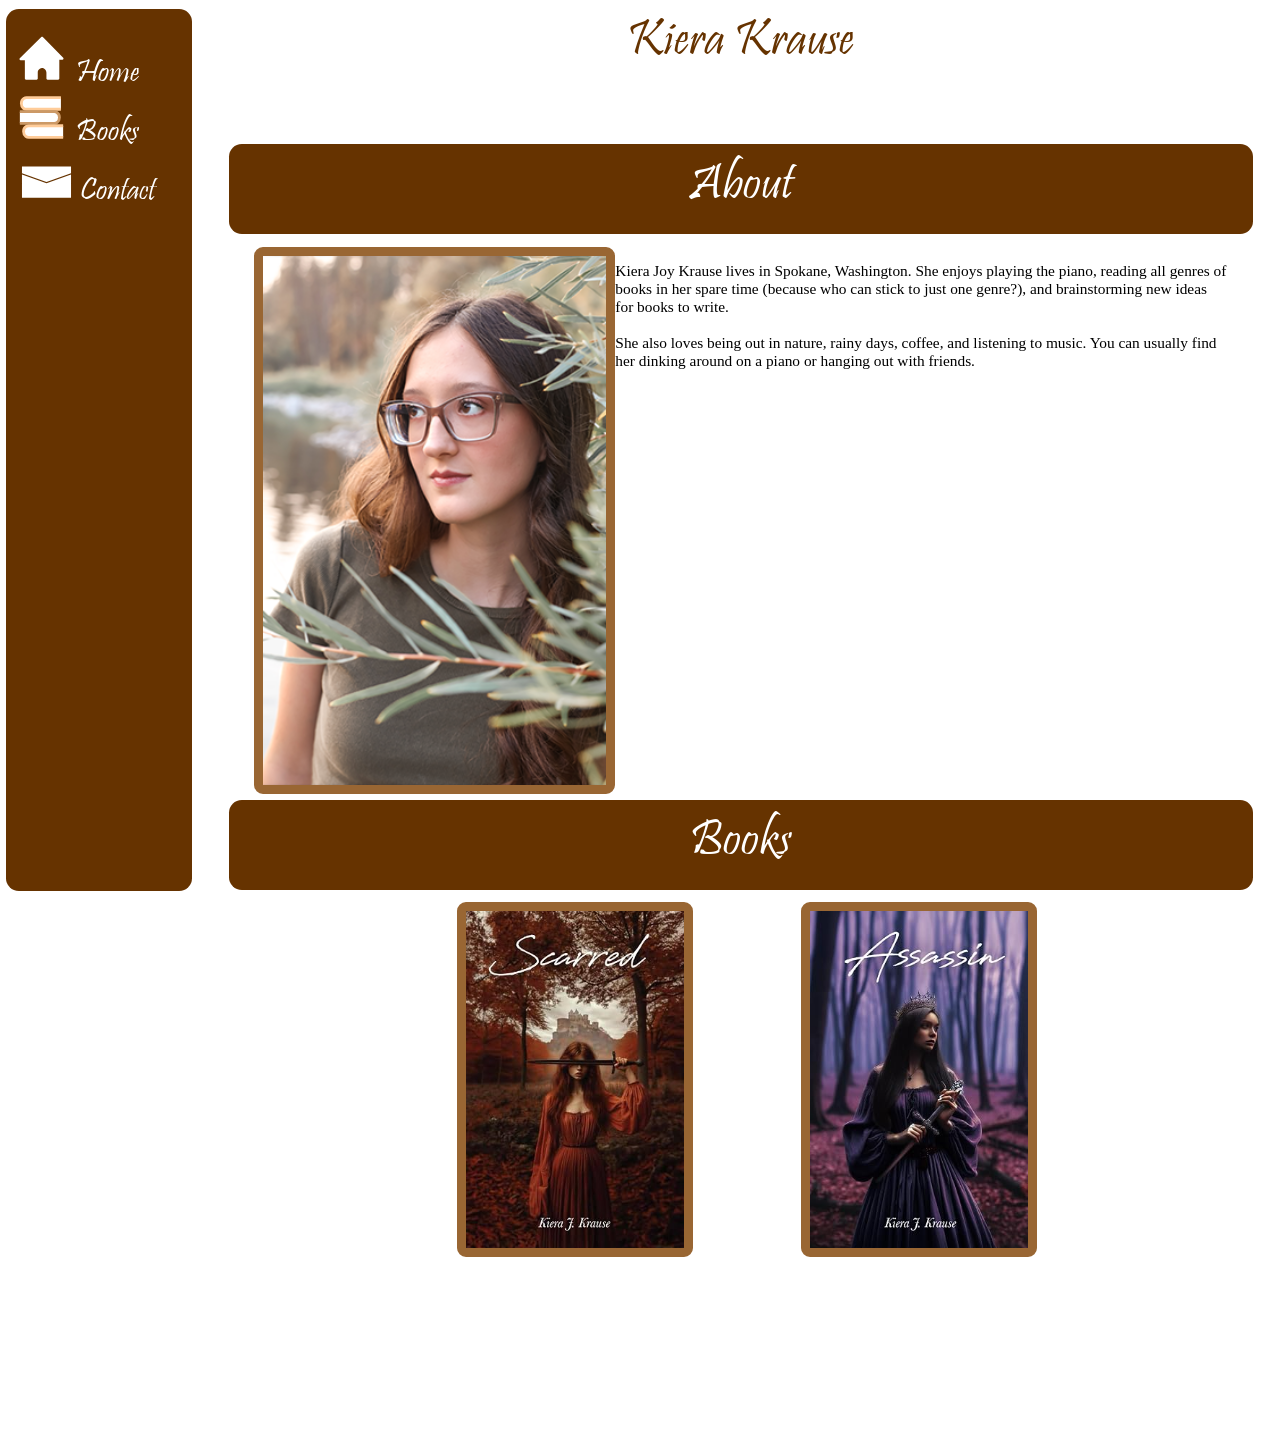
<file: index.html>
<html lang="en">
    <head>
        <meta name="viewport" content="width=device-width, initial-scale=1.0">
        <meta charset="UTF-8">
        <title>Kiera Krause</title>
        <link rel="icon" href="favicon.svg">
        <link rel="stylesheet" href="style.css">
    </head>
    <body>
        <header class="pristinaHdr">
            Kiera Krause
        </header>
        <nav>
            <ul>
                <a href="index.html">
                <li>
                    <img src="assets/home.svg"> &nbsp;Home
                </li>
                </a>
                <a href="books.html">
                <li>
                    <img src="assets/books.svg"> &nbsp;Books
                </li>
                </a>
                <a href="contact.html">
                <li>
                    <img src="assets/contact.svg"> Contact
                </li>
                </a>
            </ul>
        </nav>
        <div id="headerBar" class="pristinaHdr">
            About
        </div>
        <section id ="sec1">
            <div id="portrait"><img src="images/portrait.png"></div>
            <p>Kiera Joy Krause lives in Spokane, Washington. She enjoys
            playing the piano, reading all genres of books in her spare time
             (because who can stick to just one genre?), and brainstorming 
             new ideas for books to write. 
             <br><br>
             She also loves being out in nature, 
             rainy days, coffee, and listening to music. You can usually find 
             her dinking around on a piano or hanging out with friends.</p>
        </section>
        <div id="headerBar" class="pristinaHdr">
        Books
        </div>
        <section id = "sec2">
            <a href="books.html#headerBar2"><img id="cover1" src="images/Scarred.jpg"></a>
            <a href="books.html#sec3"><img id="cover2" src="images/Assassin.jpg"></a>
        </section>
        <!-- <footer>
        </footer> -->
    </body>
</html>
</file>
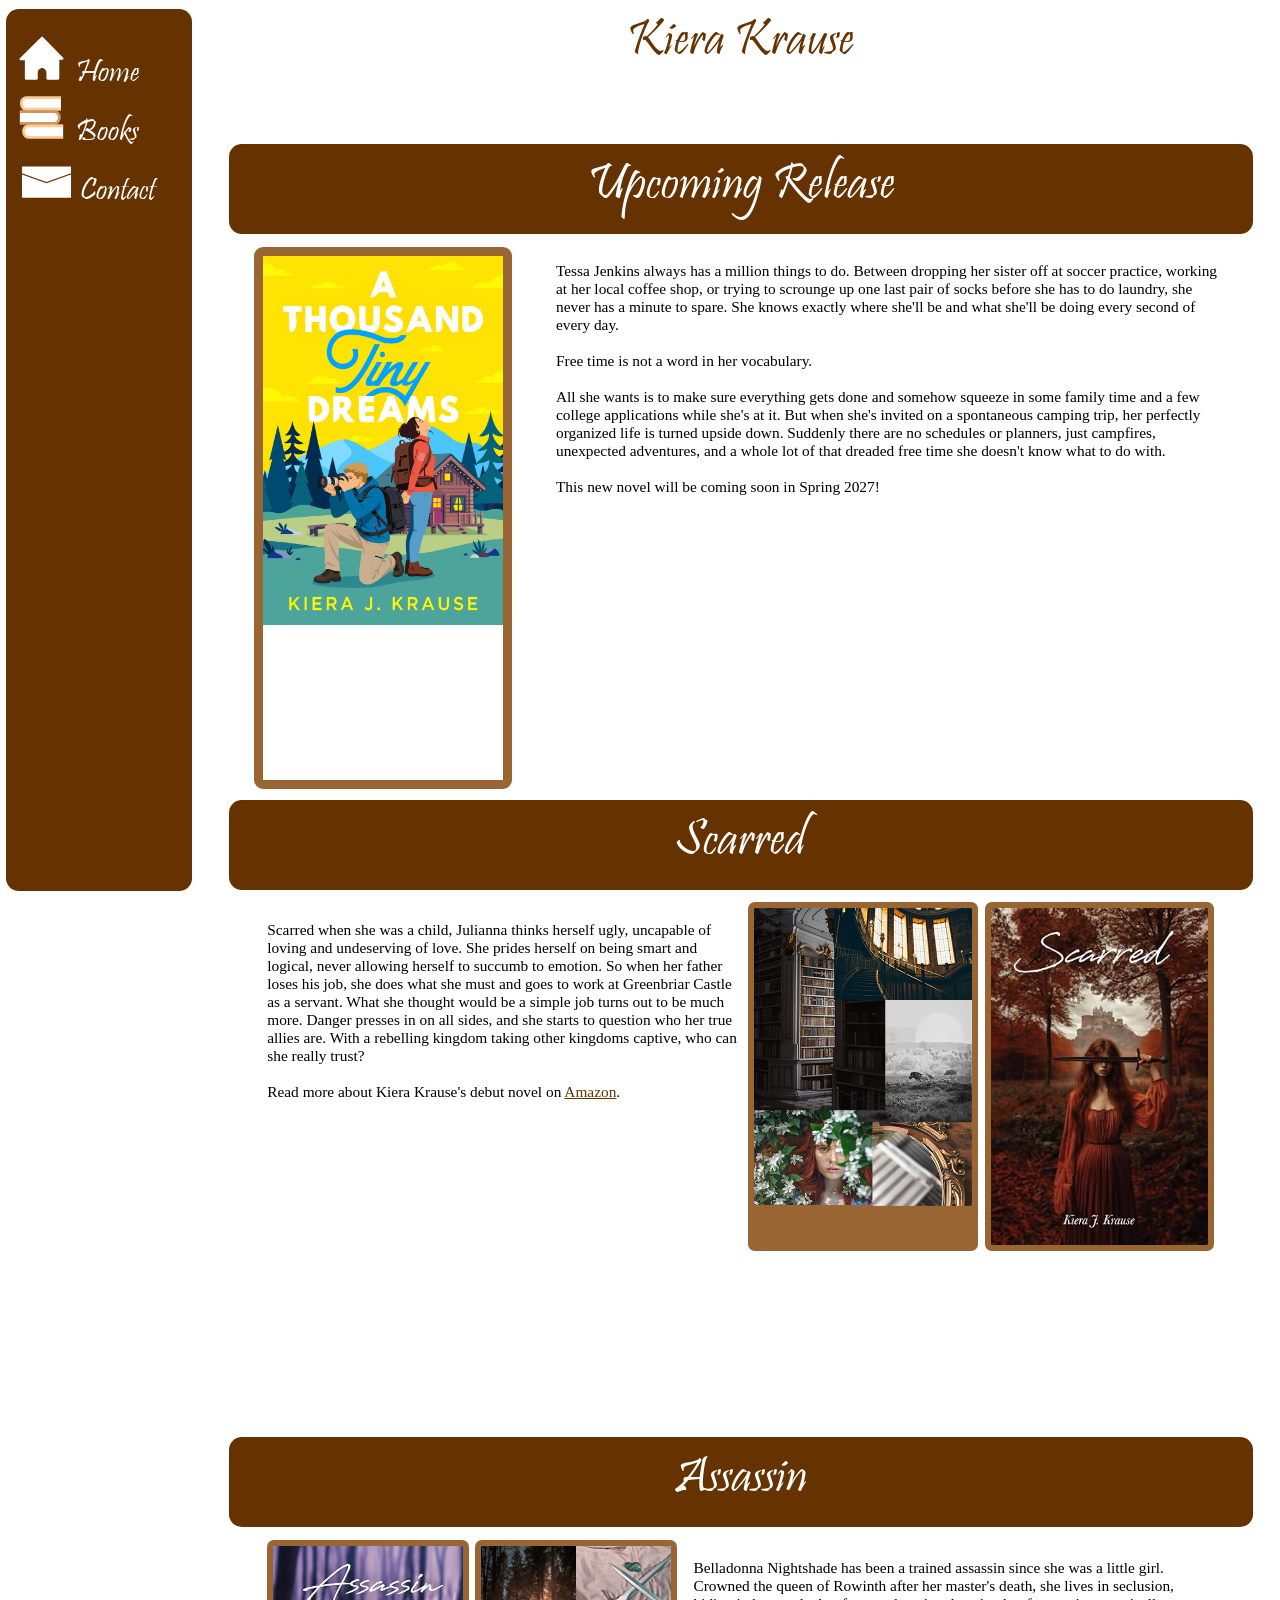
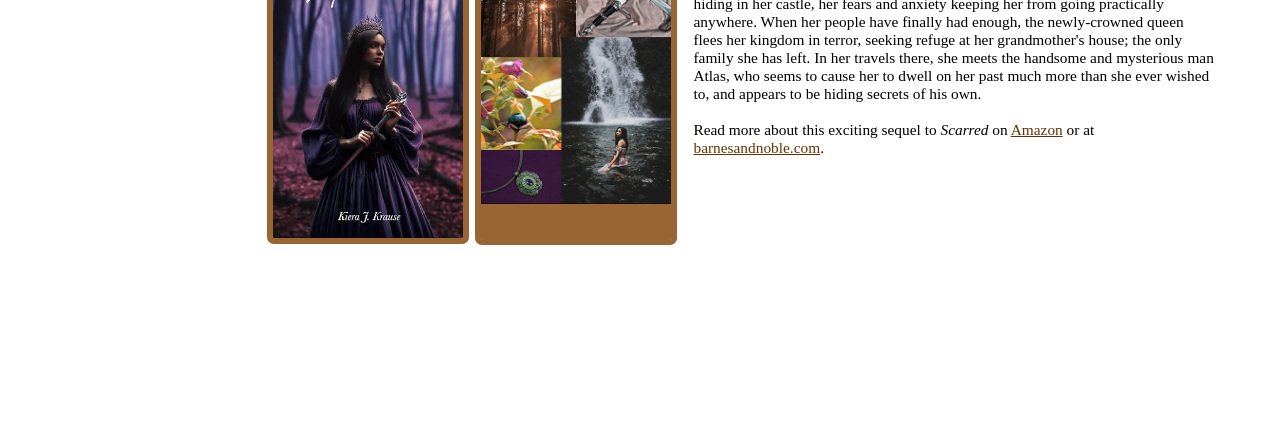
<file: books.html>
<html lang="en">
    <head>
        <meta name="viewport" content="width=device-width, initial-scale=1.0">
        <meta charset="UTF-8">
        <title>Kiera Krause</title>
        <link rel="icon" href="favicon.svg">
        <link rel="stylesheet" href="style.css">
    </head>
    <body>
        <header class="pristinaHdr">
            Kiera Krause
        </header>
        <nav>
            <ul>
                <a href="index.html">
                <li>
                    <img src="assets/home.svg"> &nbsp;Home
                </li>
                </a>
                <a href="books.html">
                <li>
                    <img src="assets/books.svg"> &nbsp;Books
                </li>
                </a>
                <a href="contact.html">
                <li>
                    <img src="assets/contact.svg"> Contact
                </li>
                </a>
            </ul>
        </nav>
        <div id="headerBar" class="pristinaHdr">
            Upcoming Release
        </div>
        <section id ="sec1">
            <div id="ATTD"><img src="images/ATTD.jpg"></div>
            <p>
                Tessa Jenkins always has a million things to do. Between dropping her sister off 
                at soccer practice, working at her local coffee shop, or trying to scrounge up 
                one last pair of socks before she has to do laundry, she never has a minute to 
                spare. She knows exactly where she'll be and what she'll be doing every second 
                of every day. 
                <br><br>
                Free time is not a word in her vocabulary.
                <br><br>
                All she wants is to make sure everything gets done and somehow squeeze in some 
                family time and a few college applications while she's at it. But when she's 
                invited on a spontaneous camping trip, her perfectly organized life is turned 
                upside down. Suddenly there are no schedules or planners, just campfires, 
                unexpected adventures, and a whole lot of that dreaded free time she doesn't 
                know what to do with. 
                <br><br>
                This new novel will be coming soon in Spring 2027!
            </p>
        </section>
        <div id="headerBar2" class="pristinaHdr">
            Scarred
        </div>
        <section id ="sec2">
            <img id="bigCover1" src="images/Scarred.jpg">
            <img id="bigCover1" src="images/scarredBoard.png">

            <p>
                Scarred when she was a child, Julianna thinks herself ugly, uncapable of loving 
                and undeserving of love. She prides herself on being smart and logical, never 
                allowing herself to succumb to emotion. So when her father loses his job, she 
                does what she must and goes to work at Greenbriar Castle as a servant. What she 
                thought would be a simple job turns out to be much more. Danger presses in on 
                all sides, and she starts to question who her true allies are. With a rebelling 
                kingdom taking other kingdoms captive, who can she really trust?
                <br> <br>
                Read more about Kiera Krause's debut novel on <a href="https://www.amazon.com/dp/B0D2B7TJFM?lv=shuf&channelId=520&plp" 
                target="_blank" rel="noopener noreferrer">Amazon</a>.
            </p>
        </section>
        <div id="headerBar" class="pristinaHdr">
        Assassin
        </div>
        <section id = "sec3">
        <img id="bigCover2" src="images/Assassin.jpg">
        <img id= "bigCover2" src="images/assassinBoard.png">
        <p>
        Belladonna Nightshade has been a trained assassin since she was a little girl. 
        Crowned the queen of Rowinth after her master's death, she lives in seclusion, 
        hiding in her castle, her fears and anxiety keeping her from going practically
        anywhere. When her people have finally had enough, the newly-crowned queen flees
        her kingdom in terror, seeking refuge at her grandmother's house; the only family 
        she has left. In her travels there, she meets the handsome and mysterious man Atlas, 
        who seems to cause her to dwell on her past much more than she ever wished to, and 
        appears to be hiding secrets of his own.
        <br> <br>
        Read more about this exciting sequel to <i>Scarred</i> on <a href="https://www.amazon.com/dp/B0F44YJ1WC?lv=shuf&channelId=520&plp"
         target="_blank" rel="noopener noreferrer">Amazon</a>
        or at <a href="https://www.barnesandnoble.com/w/assassin-kiera-j-krause/1148039188" 
        target="_blank" rel="noopener noreferrer">barnesandnoble.com</a>.
        </p>
       
        </section>
        <!-- <footer>
        </footer> -->
    </body>
</html>
</file>
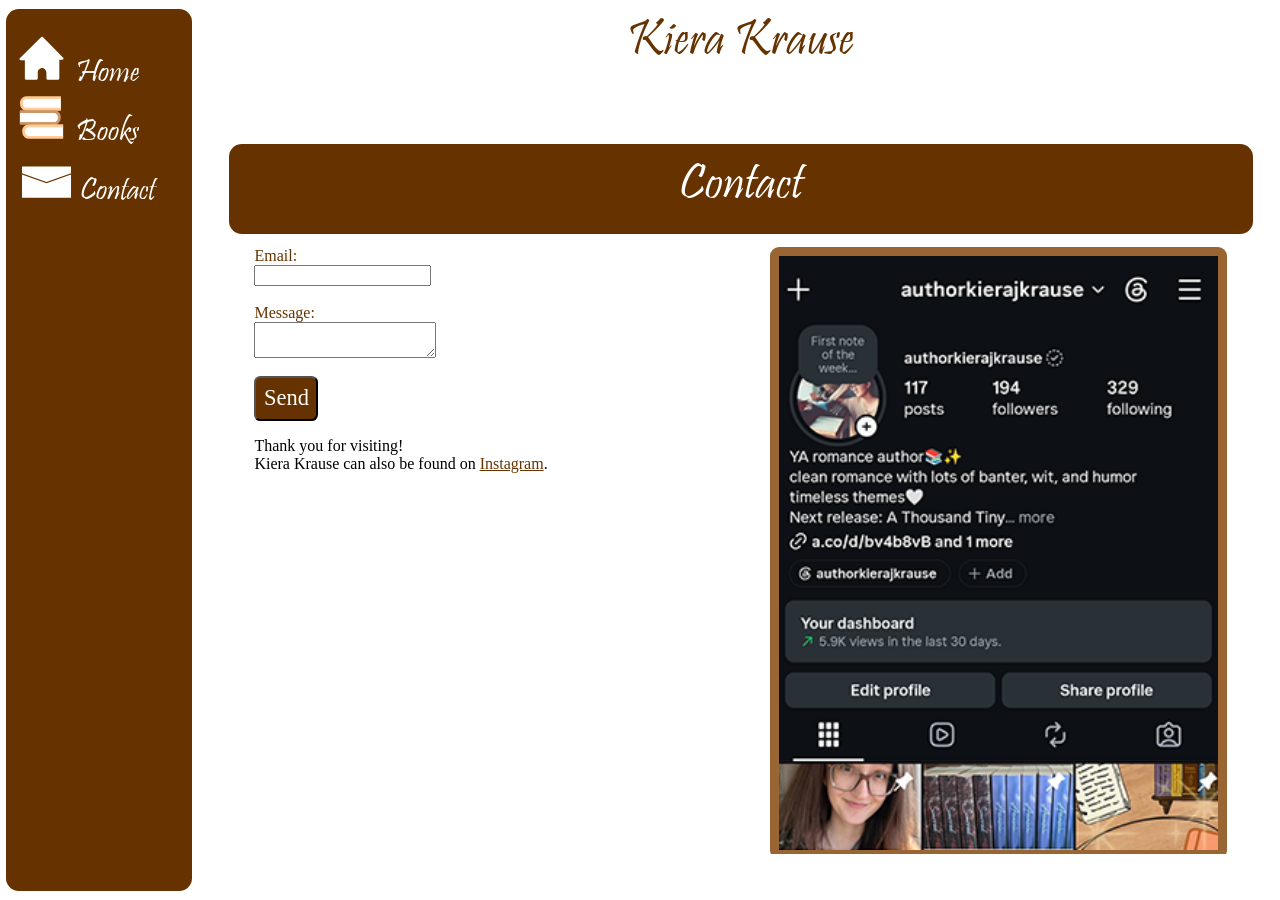
<file: contact.html>
<html lang="en">
    <head>
        <meta name="viewport" content="width=device-width, initial-scale=1.0">
        <meta charset="UTF-8">
        <title>Kiera Krause</title>
        <link rel="icon" href="favicon.svg">
        <link rel="stylesheet" href="style.css">
    </head>
    <body>
        <header class="pristinaHdr">
            Kiera Krause
        </header>
        <nav>
            <ul>
                <a href="index.html">
                <li>
                    <img src="assets/home.svg"> &nbsp;Home
                </li>
                </a>
                <a href="books.html">
                <li>
                    <img src="assets/books.svg"> &nbsp;Books
                </li>
                </a>
                <a href="contact.html">
                <li>
                    <img src="assets/contact.svg"> Contact
                </li>
                </a>
            </ul>
        </nav>
        <div id="headerBar" class="pristinaHdr">
            Contact
        </div>
        <section id ="contact">
            <div id="form">
            <form
            action="https://formspree.io/f/mnpndkzk"
            method="POST"
            >
            <label>
                Email:
                <br>
                <input type="email" name="email">
            </label>
            <br><br>
            <label>
                Message:
                <br>
                <textarea name="message"></textarea>
            </label>
            <br><br>
            <button type="submit">Send</button>
            </form>
            <p>
                Thank you for visiting!
                <br>
                Kiera Krause can also be found on <a href="https://www.instagram.com/authorkierajkrause?stkn=MWpzOHN3MmFkdm95dA">Instagram</a>.
            </p>
            </div>
            <div id="instagram"><img src="images/instagram.png"></div>
        </section>

        <!-- <footer>
        </footer> -->
    </body>
</html>
</file>
<file: style.css>
html {
  scrollbar-color: #ccc;
  scrollbar-width: 1vw;
  overflow:scroll;
  overflow-x:hidden;
}
::-webkit-scrollbar {
  width: 0.75vw;
  border-radius:3px;
}
::-webkit-scrollbar-track {
  box-shadow: inset 0 0 3px #ccc; 
  border-radius:3px;
}
 
/* Handle */
::-webkit-scrollbar-thumb {
  background: #777;
  border-radius:3px;
}
/* #### Generated By: http://www.cufonfonts.com #### */
@font-face 
{
    font-family: Pristina;
    font-style: normal;
    font-weight: normal;
    src: local('Pristina'), url('PRISTINA.woff') format('woff');
    
}
@font-face 
{
    font-family: Candara;
    font-style: normal;
    font-weight: normal;
    src: local(Candara Regular), url(Candara.ttf) format(ttf);
    
}

body
{
    background-color:#ffffff;
    margin:0px;
    padding:0px;
    overflow-x:hidden;
    overflow-y:hidden;
}
header
{
    width:84.25vw;
    height:10vh;
    float:right;
    margin-bottom:5vh;
    margin-top:1vh;
    color:#630;    
    background-color:#fff;
    /* border-bottom:2px dashed #ccc; */
}
#headerBar
{
    width:80vw;
    height:9vh;
    background-color:#630;
    float:right;
    margin-right:2.125vw;
    margin-left:2.125vw;
    padding-top:1vh;
    text-align:center;
    border-radius:1vw;
    color:#fff;
}
#headerBar2
{
    width:80vw;
    height:9vh;
    background-color:#630;
    float:right;
    margin-right:2.125vw;
    margin-left:2.125vw;
    padding-top:1vh;
    text-align:center;
    border-radius:1vw;
    color:#fff;
}
nav
{
    background-color:#630;
    height:95vh;
    width:13.5vw;
    margin-top:1vh;
    border-radius:1vw;
    margin-left:0.5vw;
    margin-bottom:1vh;
    float:left;
    position:fixed;
    padding-left:1vw;
    padding-top:3vh;
}
ul
{
    list-style-type: none;
    margin: 0;
    padding: 0;
}
li img
{
    height: 5vh;
}
nav a
{
    text-decoration:none;
    color:#fff;
    font-family:Pristina;
    font-size:2.5vw;
}
p
{
    font-family:Candara;
}
p a
{
    font-family:Candara;
    color:#630;
}
#sec1
{
    background-color:#fff;
    width:76vw;
    height:60vh;
    float:right;
    overflow:hidden;
    padding: 1% 2% 1% 2%;
    margin-right:2.125vw;
    margin-left:2.125vw;
}
#sec1 > p
{
    margin-left: 31%;
    font-family:Candara;
    font-size:1.2vw;
}
#sec2
{
    background-color:#fff;
    width:74vw;
    height:58vh;
    float:right;
    margin-right:2.125vw;
    margin-left:2.125vw;
    padding:1% 3% 1% 3%;
}
#sec3
{
    background-color:#fff;
    width:74vw;
    height:52vh;
    float:right;
    margin-right:2.125vw;
    margin-left:2.125vw;
    padding:1% 3% 1% 3%;
}
#cover1
{
    width:23%;
    margin-left:20%;
    border: solid, 1vh, #963;
    border-radius:1vh;
}
#cover2
{
    width:23%;
    margin-left:11%;
    border: solid, 1vh, #963;
    border-radius:1vh;
}
#bigCover1
{
    background-color:#fff;
    width:23%;
    float:right;
    border: solid, 0.75vh, #963;
    border-radius:0.75vh;
    margin-left:0.5vw;
}
#bigCover2
{
    background-color:#fff;
    width:20%;
    float:left;
    border: solid, 0.75vh, #963;
    border-radius:0.75vh;
    margin-right:0.5vw;
    margin-left:0;
}
#sec2 > p
{
    font-family:Candara;
    font-size:1.2vw;
    float:left;
    margin:0;
    max-width:50%;
    max-height:80%;
    margin-top:2%;
}
#sec3 > p
{
    font-family:Candara;
    font-size:1.2vw;
    float:right;
    margin:0;
    max-width:55%;
    max-height:80%;
    margin-top:2%;
}
#ATTD 
{
    background-color:#fff;
    height:97%;
    width:24.6%;
    float:left;
    border: solid, 1vh, #963;
    border-radius:1vh;
}
#ATTD img
{
    width:100%;
    max-height:100%;
}
#portrait
{
    background-color:#222;
    height:98%;
    width:fit-content;
    float:left;
    border: solid, 1vh, #963;
    border-radius:1vh;
}
#portrait > img
{
    height:100%;
}
#instagram
{
    background-color:#fff;
    height:100%;
    width:fit-content;
    float:right;
    border: solid, 1vh, #963;
    border-radius:1vh;
}
#instagram > img
{
    height:100%;
}
#contact
{
    background-color:#fff;
    width:76vw;
    height:66vh;
    float:right;
    overflow:hidden;
    padding: 1% 2% 1% 2%;
    margin-right:2.125vw;
    margin-left:2.125vw;
}
form
{
    width:50%;
}
div#form
{
    width:50%;
    float:left;
}
label
{
    font-family: Candara;
    color:#630;
}
button
{
    background-color:#630;
    font-family: Candara;
    color:#fff;
    height:5vh;
    width:5vw;
    border-radius:0.5vw;
    font-size:2.5vh;
}
/* footer
{
    background-color:#630;
    height:7vh;
    width:80vw;
    float:right;
    margin-right:2.125vw;
    margin-left:2.125vw;
    border-radius:1vw;
    margin-bottom:0.5vh;

} */
.pristinaHdr
{
    font-family: Pristina;
    text-align:center;
    font-size:4vw;      
    font-weight:normal;                      
}
</file>
